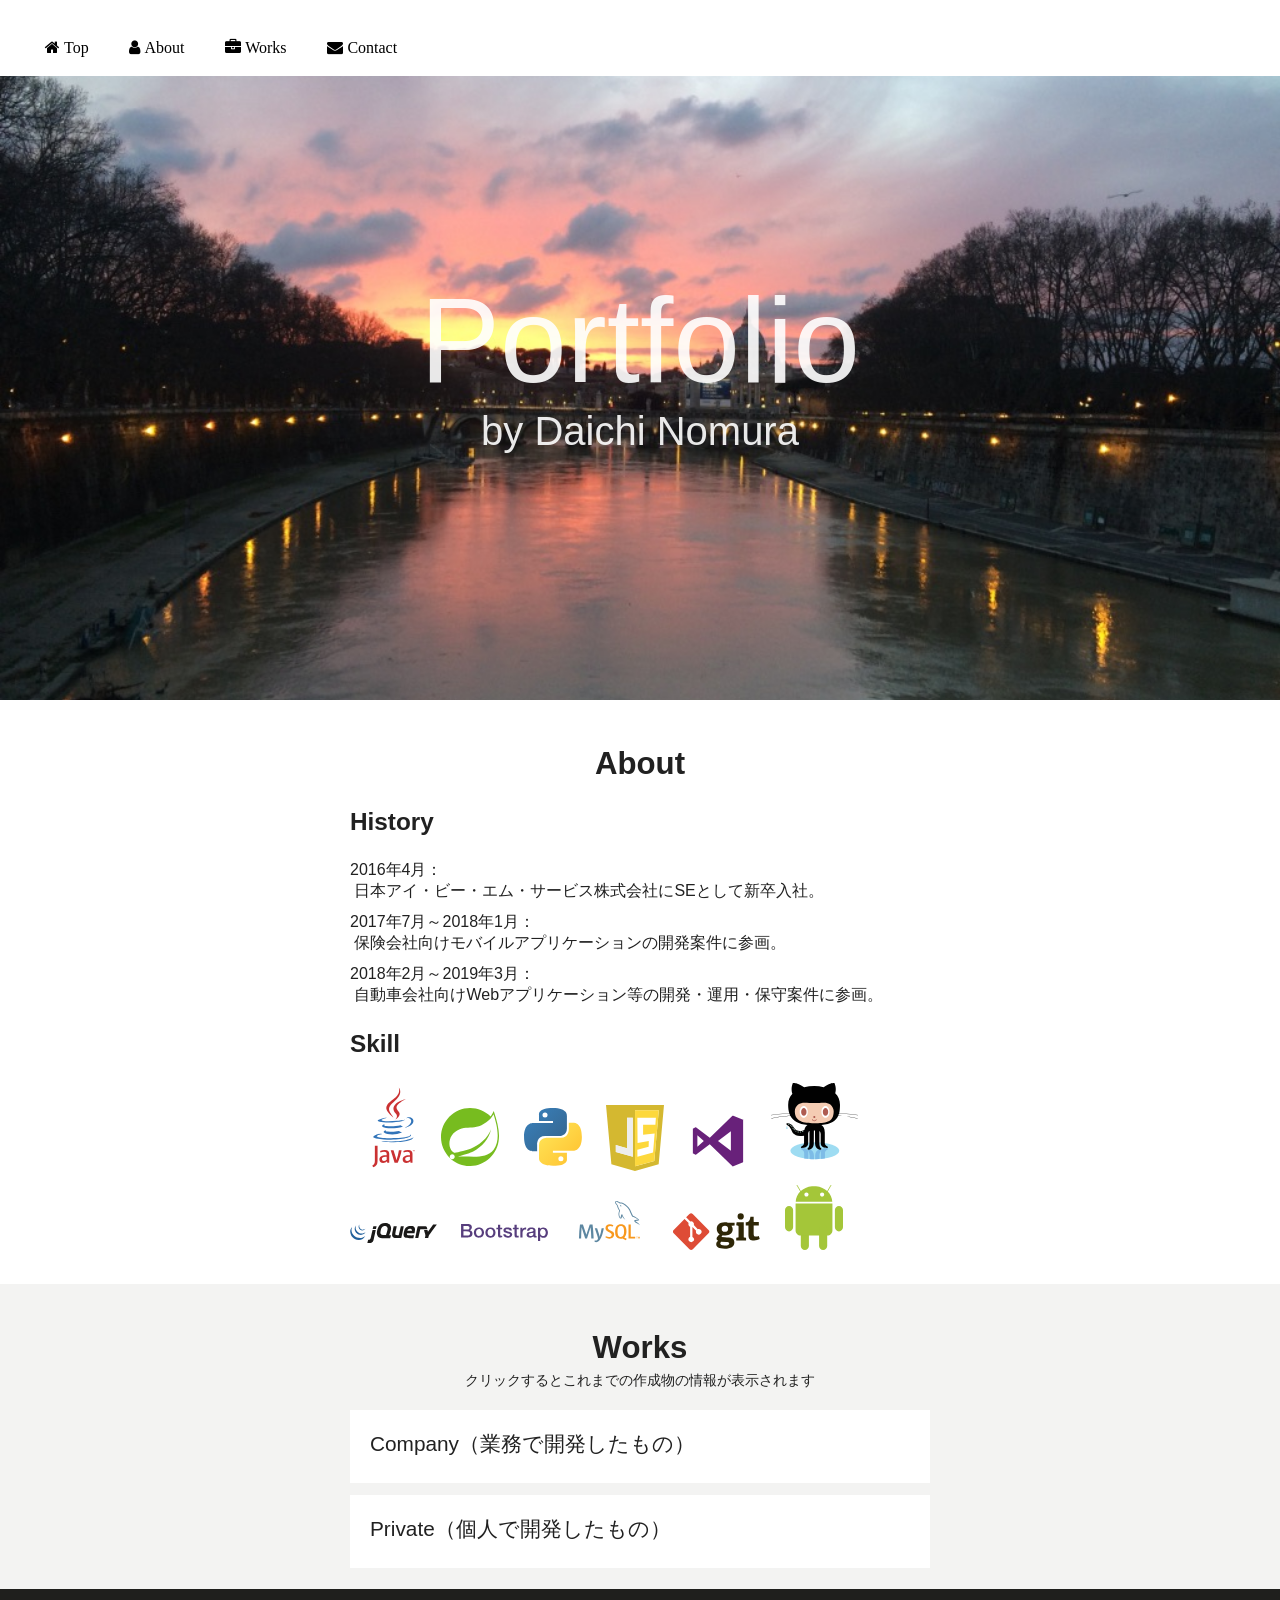
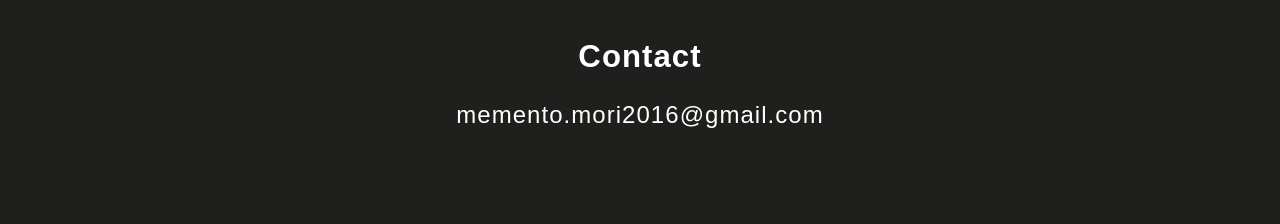
<file: MyPortfolio/index.html>
<!DOCTYPE html>
<html>
  <head>
    <meta charset="utf-8">
  <title>My Portfolio</title>
  <link rel="stylesheet" type="text/css" href="portfolioStyle.css">
  <link rel="stylesheet" href="https://maxcdn.bootstrapcdn.com/font-awesome/4.4.0/css/font-awesome.min.css">
  <script src="https://ajax.googleapis.com/ajax/libs/jquery/2.1.4/jquery.min.js"></script>
  </head>
  <body>
  <header>
    <div class="container">
      <div class="header-left">
        <div class="header-items">
          <ul class="header-items-list">
            <li class="header-item">
              <a href="#top" class="top fa fa-home"> Top</a>
            </li>
            <li class="header-item">
              <a href="#about" class="about fa fa-user"> About</a>
            </li>
            <li class="header-item">
              <a href="#works" class="works fa fa-briefcase"> Works</a>
            </li>
            <li class="header-item">
              <a href="#contact" class="contact fa fa-envelope"> Contact</a>
            </li>
          </ul>
        </div>
      </div>
    </div>
  </header>
  <div class="top-cover" id="top_area">
    <div class="top-cover_contents">
      <p class="top-profile_about_title">Portfolio</p>
      <p class="top-profile_about_name">by Daichi Nomura</p>
    </div>
  </div>
  <div class="top-profile" id="top-profile_area">
    <div class="top-profile_contents">
      <h2 class="top-profile_title">About</h2>
      <div class="top-profile_itmes">
        <h3 class="top-profile_itme_history_title">History</h3>
        <div class="top-profile_itme_history">
          <p>2016年4月：<br>&nbsp;日本アイ・ビー・エム・サービス株式会社にSEとして新卒入社。</p>
          <p>2017年7月～2018年1月：<br>&nbsp;保険会社向けモバイルアプリケーションの開発案件に参画。</p>
          <p>2018年2月～2019年3月：<br>&nbsp;自動車会社向けWebアプリケーション等の開発・運用・保守案件に参画。</p>
        </div>
        <h3 class="top-profile_itme_skill_title">Skill</h3>
        <div class="top-profile_itme_skill">
          <div class="top-profile_itme_skill_lists">
            <img src="java.svg" class="java_logo">
            <img src="spring-3.svg" class="spring_logo">
            <img src="python-5.svg" class="python_logo">
            <img src="javascript-1.svg" class="javascript_logo">
            <img src="visual-studio.svg" class="visual-studio_logo">
            <img src="github-octocat.svg" class="github_logo">
          </div>
          <div class="top-profile_itme_skill__lists">
            <img src="jquery-1.svg" class="jquery_logo">
            <img src="bootstrap-5.svg" class="bootstrap_logo">
            <img src="mysql.svg" class="mysql_logo">
            <img src="git.svg" class="git_logo">
            <img src="android.svg" class="android_logo">
          </div>
          <div class="top-profile_itme_skill_lists">
          </div>
        </div>
      </div>
    </div>
  </div>
  <div class="top-works" id="top-works_area">
    <div class="top-works-inner">
      <h2 class="top-works_title">Works</h2>
      <p class="top-works_explain">クリックするとこれまでの作成物の情報が表示されます</p>
      <div class="top-works_list">
        <div class="top-works_item">
            <div class="top-works_item_info">Company（業務で開発したもの）
              <ul class="top-works_item_details">
                <li class="top-works_item_detail">
                  <div class="active">
                    <p>概要：自動車会社向け部品情報管理Webアプリケーション</p>
                    <p>使用言語等：Java（Spring）/ JavaScript</p>
                  </div>
                </li>
                <li class="top-works_item_detail">
                  <div class="active">
                    <p>概要：保険会社向け顧客情報・契約情報等管理モバイルアプリケーション</p>
                    <p>使用言語等：JavaScript / HTML / CSS / OnsenUI / AngulerJS</p>
                  </div>
                </li>
              </ul>
            </div>
        </div>
        <div class="top-works_item">
            <div class="top-works_item_info">Private（個人で開発したもの）
              <ul class="top-works_item_details">
                <li class="top-works_item_detail">
                  <div class="active">
                    <p>概要：<a href="https://github.com/nomu777/Todo1" target="_blank">タスク管理Webアプリケーション</a>
                      <br><span>※クリックするとgithubのリポジトリが開きます</span>
                    </p>
                    <p>使用言語等：Java</p>
                  </div>
                </li>
                <li class="top-works_item_detail">
                  <div class="active">
                    <p>概要：<a href="https://github.com/nomu777/Android_ReadingLog" target="_blank">読書記録モバイルアプリケーション</a>
                      <br><span>※クリックするとgithubのリポジトリが開きます</span>
                    </p>
                    <p>使用言語等：Java / Android Studio</p>
                  </div>
                </li>
              </ul>
            </div>
        </div>
      </div>
    </div>
  </div>
  <footer class="footer" id="contact_area">
    <div class="footer-contact">
      <h2 class="footer-contact_title">Contact</h2>
      <div class="footer-contact_address">memento.mori2016@gmail.com</div>
    </div>
  </footer>

  <script src="portfolioScript.js"></script>
  </body>
</html>
</file>
<file: MyPortfolio/portfolioStyle.css>
body {
  font-size: 13px;
  font-size: 1.3rem;
  color: #212121;
  font-family: Helvetica,Arial,'ヒラギノ角ゴ Pro W3','Hiragino Kaku Gothic Pro','游ゴシック','Yu Gothic',YuGothic,Osaka,'メイリオ',Meiryo,'ＭＳ Ｐゴシック','MS P Gothic',sans-serif;
  -webkit-font-smoothing: antialiased;
  margin: 0;
}

.container {
  /* width: 1170px; */
  padding: 0 15px;
  margin: 0 auto;
}

.btn:hover {
  opacity: 1;
}

.fa {
  margin-right: 5px;
}

/* ヘッダー */
header {
  height: 75px;
  width: 100%;
  /* background-color: rgba(34,49,52,0.9); */
  background-color: #fff;
  position :fixed;
  top: 0;
  z-index: 10;
}

.header-left {
  float: left;
}

.header-contact {
  float: left;
  margin-top: 15px;
  margin-right: 20px;
}

.header-contact a {
  text-decoration: none;
  font-size: 14px;
  color: #000;
}

.header-items {
  margin-top: 20px;
}

.header-items-list {
  float: left;
  list-style: none;
  margin: 0;
  padding: 14px 0 0 30px;
}

.header-item {
  display: inline-block;
  font-size: 16px;
  margin-right: 30px;
}

.header-item a {
  text-decoration: none;
  color: #000;
}

/* トップ画面 */
.top-cover {
  background-image: url(background.jpg);
  background-position: center center;
  background-repeat: no-repeat;
  background-size: cover;
  height: 624px;
  overflow: hidden;
  margin-top: 76px;
}

.top-cover_contents {
  color: #fff;
  padding-top: 195px;
  opacity: 0.9;
}

.top-profile_about_title {
  text-align: center;
  font-size: 120px;
  margin: 0 auto;
}

.top-profile_about_name {
  text-align: center;
  font-size: 40px;
  margin: 0 auto;
}

/* プロフィール欄 */
.top-profile {
  background-color: #fff;
  padding: 20px 0 20px;
  overflow: auto;
}

.top-profile_title {
  text-align: center;
}

.top-profile_itmes {
  width: 580px;
  margin: 0 auto;
}

.top-profile_itmes p {
  margin: 10px 0;
}

.top-profile_itme_history {
  font-size: 16px;
}

.top-profile_itme_skill {
  font-size: 16px;
}

.top-profile_itme_skill_lists {
  margin-bottom: 10px;
}

.java_logo {
  height: 15%;
  width: 15%;
}

.python_logo {
  height: 10%;
  width: 10%;
  margin-bottom: 5px;
  margin-left: 20px;
}

.javascript_logo {
  height: 10%;
  width: 10%;
  margin-left: 20px;
}

.spring_logo {
  height: 10%;
  width: 10%;
  margin-bottom: 5px;
}

.jquery_logo {
  height: 15%;
  width: 15%;
  margin-bottom: 7px;
}

.bootstrap_logo {
  height: 15%;
  width: 15%;
  margin-left: 20px;
  margin-bottom: 9px;
}

.visual-studio_logo {
  height: 10%;
  width: 10%;
  margin-left: 20px;
}

.github_logo {
  height: 15%;
  width: 15%;
  margin-left: 20px;
}

.mysql_logo {
  height: 15%;
  width: 15%;
  margin-left: 14px;
}

.git_logo {
  height: 15%;
  width: 15%;
  margin-left: 15px;
}

.android_logo {
  height: 10%;
  width: 10%;
  margin-left: 20px;
}


/* 実績欄 */
.top-works {
  width: 100%;
  padding-top: 20px;
  padding-bottom: 1px;
  background-color: #f3f3f2;
}

.top-works_inner {
  margin: 0 auto;
}

.top-works_title {
  text-align: center;
  margin-bottom: 6px;
}

.top-works_explain {
  text-align: center;
  font-size: 14px;
  margin: 0 auto;
}

.top-works_list {
  width: 580px;
  margin: 20px auto;
}

.top-works_item {
  margin: 12px 0;
  cursor:pointer;
}

.top-works_item_info {
  background-color: #fff;
  box-sizing: border-box;
  display: block;
  padding: 20px;
}

.top-works_item_details {
  margin: 5px auto;
  padding: 0;
  list-style: none;
}

.active {
  font-size: 16px;
  display: none;
  padding: 5px 5px;
  margin-bottom: 5px;
  background-color: #f3f3f2;
}

/* フッター */
.footer {
  background-color: #1f1f1d;
  color: #fff;
  font-family: 'ff-din-web',sans-serif;
  letter-spacing: .05em;
  padding: 24px 0 95px;
  position: relative;
}

.footer-contact_title {
  text-align: center;
}

.footer-contact_address {
  text-align: center;
  font-size: 24px;
}
</file>
